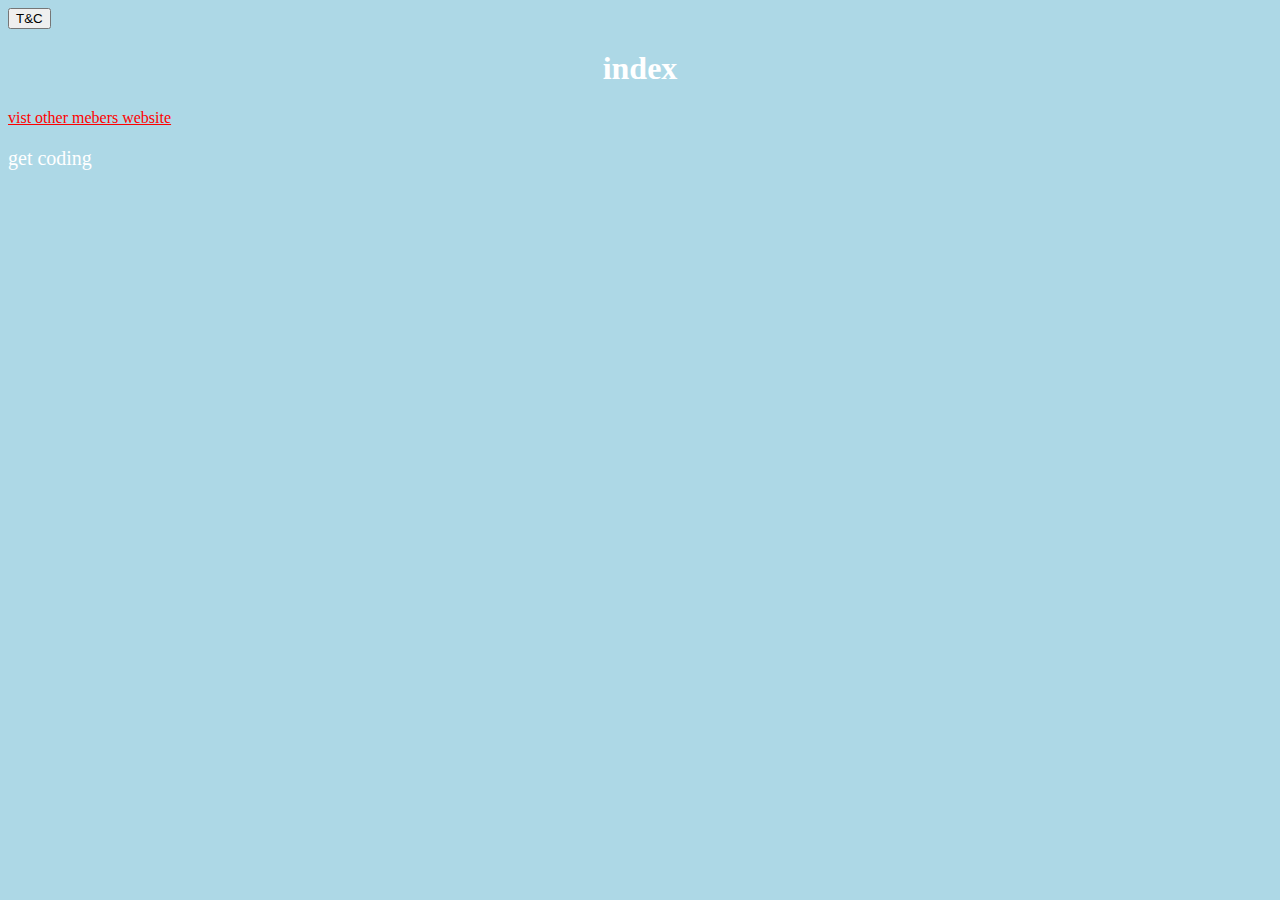
<file: index.html>
<html>
  <head>
    <title>coders web</title>
  </head>
  <body>
 <input type="button" onclick="window.location.href='https://thecodersgroup.github.io/t&c.html';" value="T&C" />
    <h1>index</h1>
    <style>
      body {
  background-color: lightblue;
}

h1 {
  color: white;
  text-align: center;
}

p {
  color: white;
  font-family: verdana;
  font-size: 20px;
}
 /* unvisited link */
a:link {
  color: red;
}

/* visited link */
a:visited {
  color: green;
}

/* mouse over link */
a:hover {
  color: hotpink;
}

/* selected link */
a:active {
  color: blue;
} 
    </style>
    <a href="Memberweb.html" target="_blank">vist other mebers website</a>
    <p>get coding</p>
  </body>
</html>
</file>
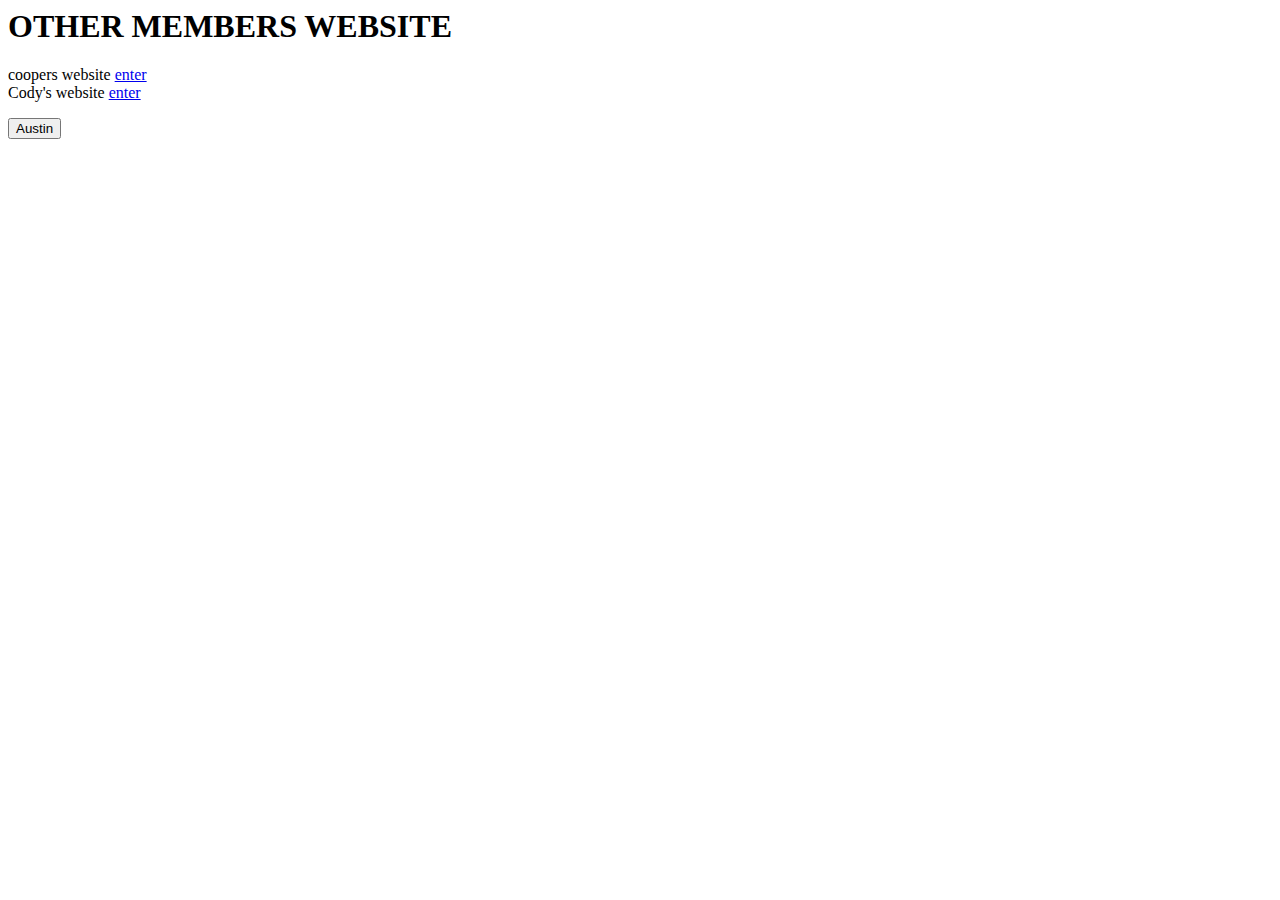
<file: Memberweb.html>
<html>
<head>
<title>join website</title>
<h1>OTHER MEMBERS WEBSITE</h1>
</head>
<body>
<p>coopers website <a href="https://cooperwilliams.github.io">enter</a></br>Cody's website <a href="https://CodyNotFound0402.github.io">enter</a> </p>
 <input type="button" onclick="window.location.href='https://bigboi281.github.io/index.html';" value="Austin" />
</body>
</html>
</file>
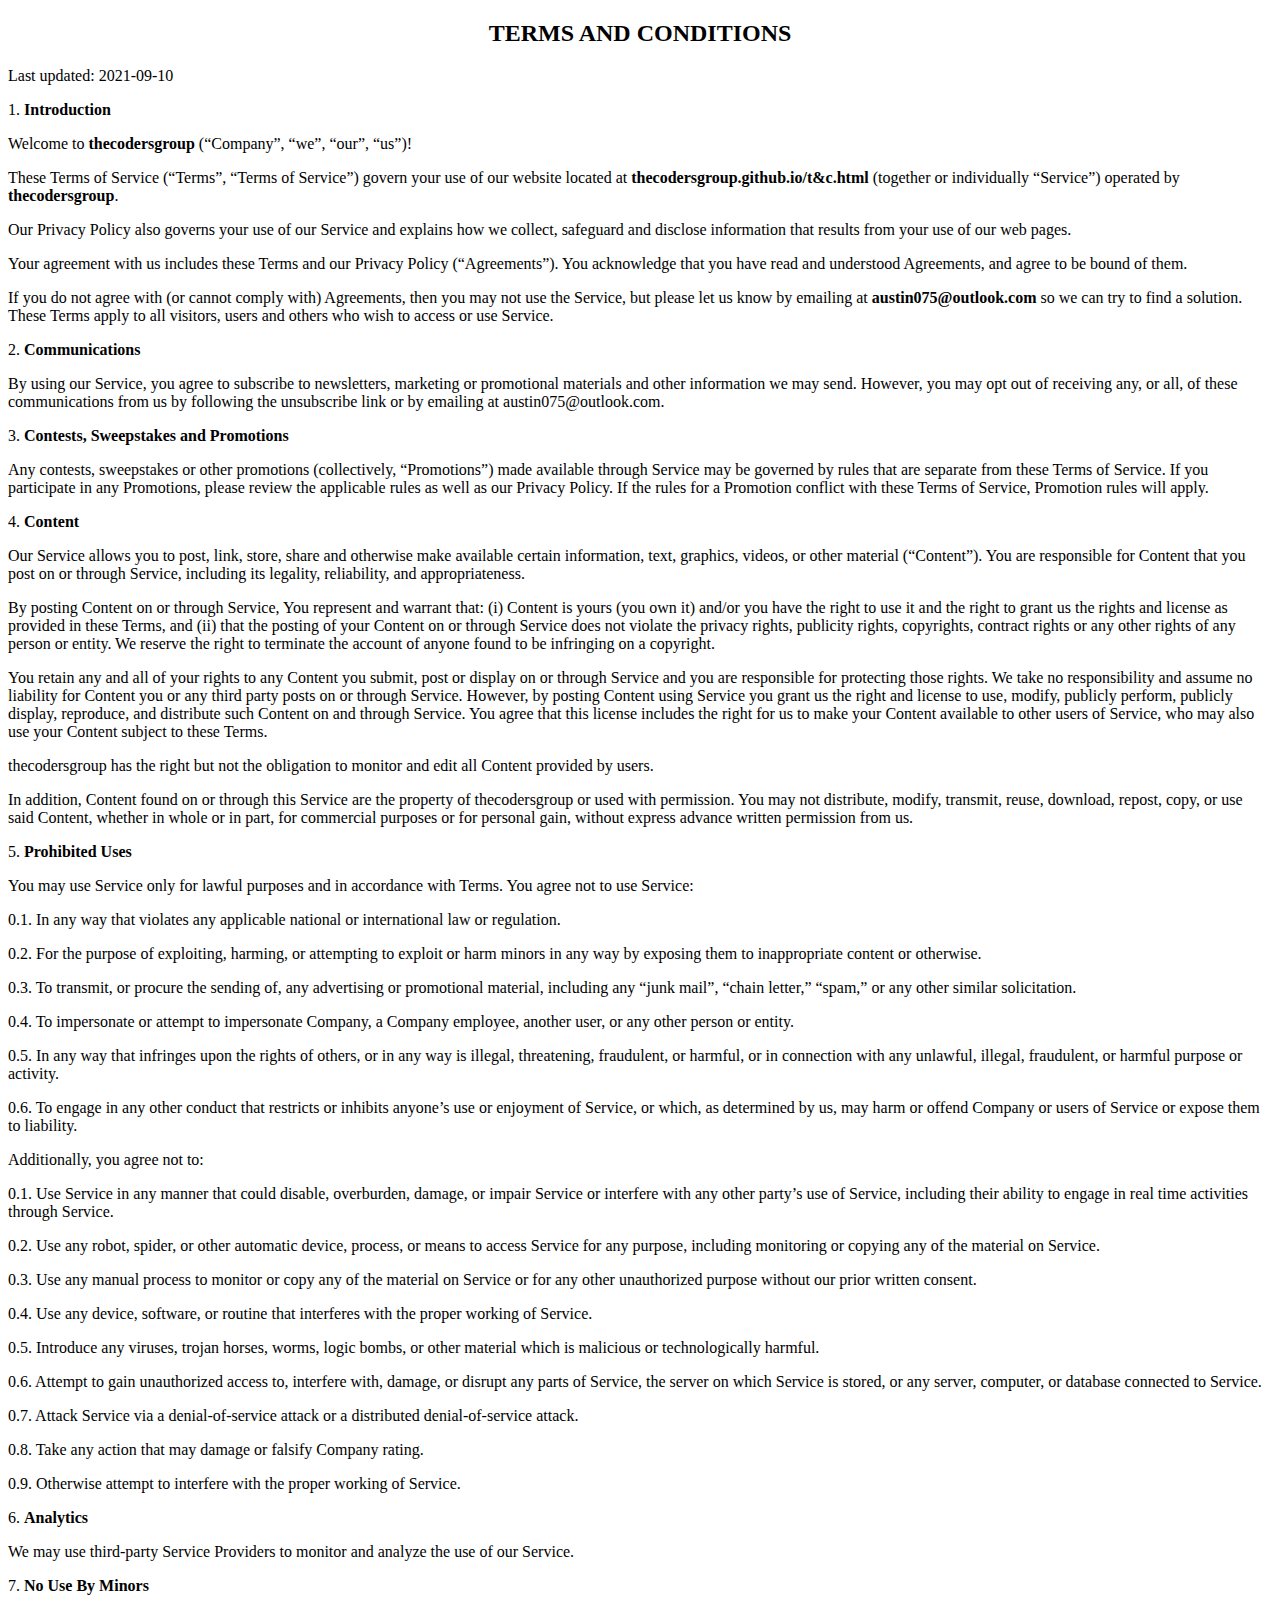
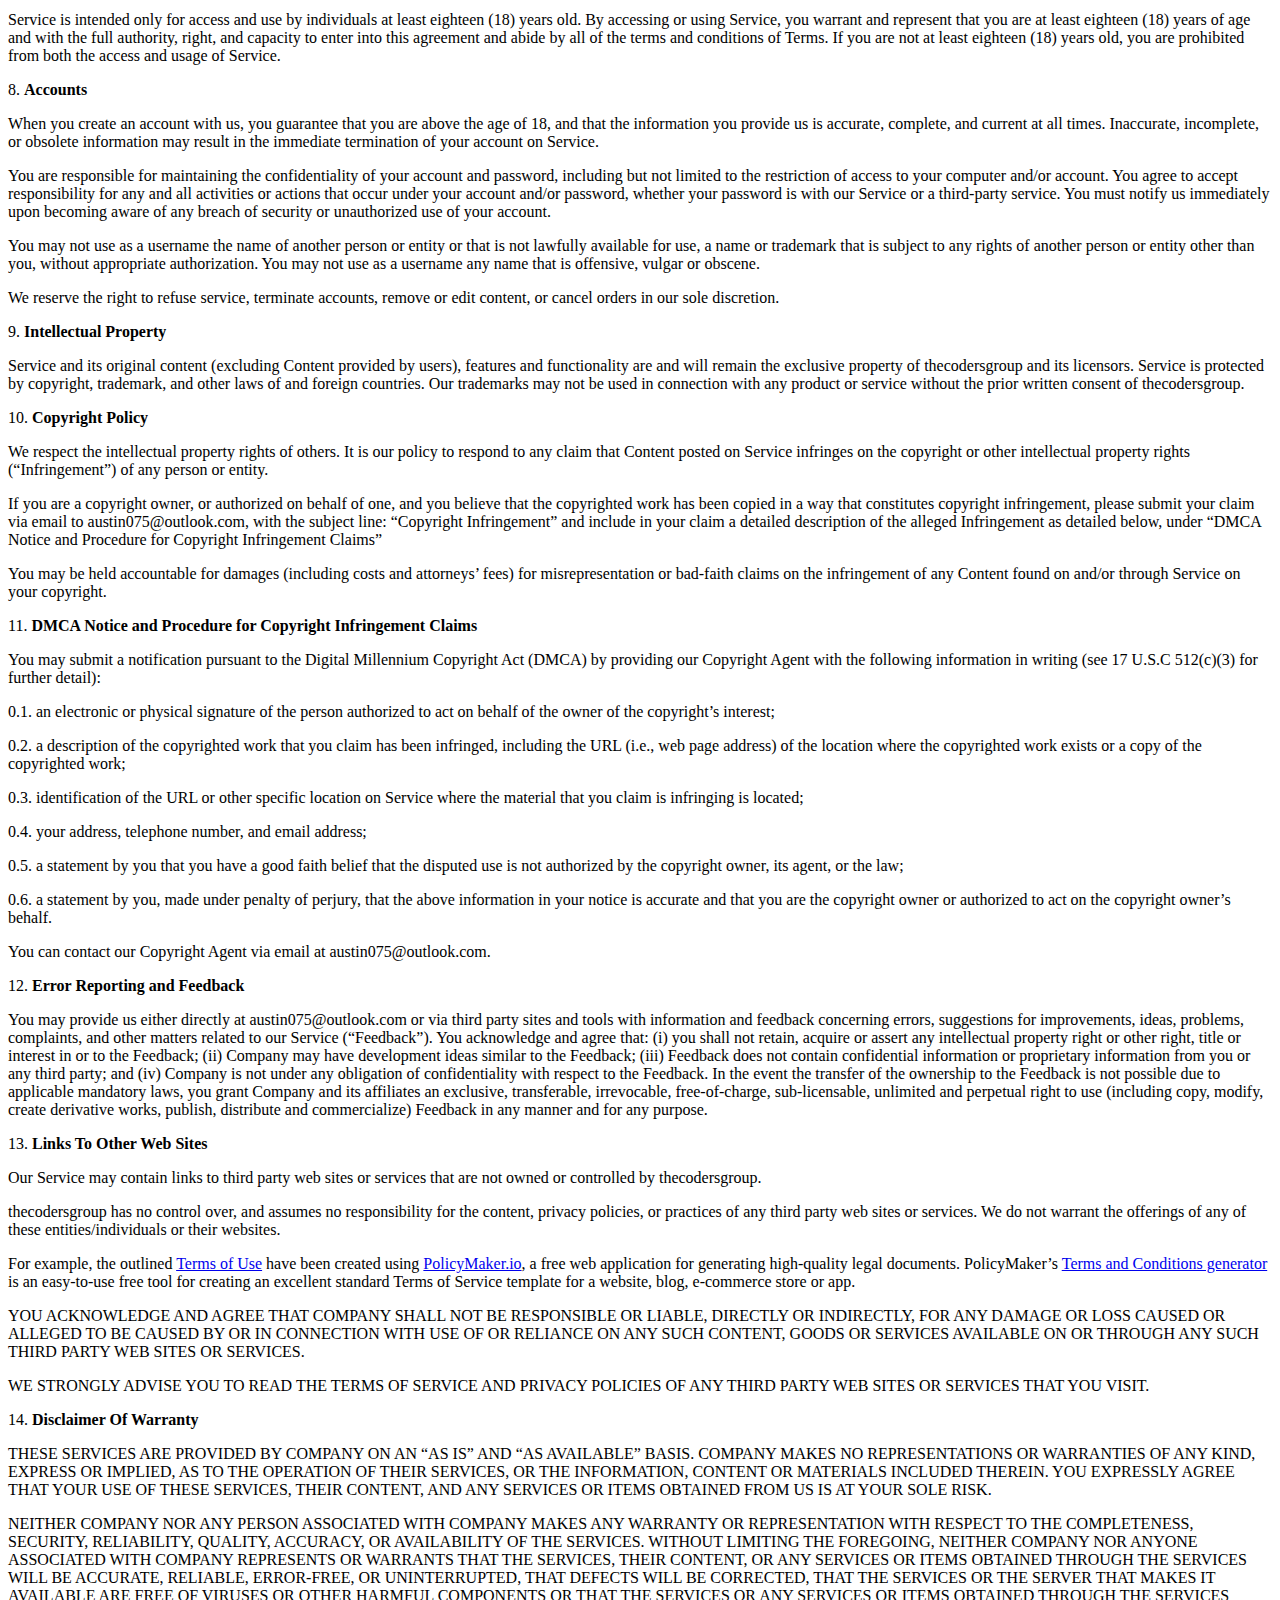
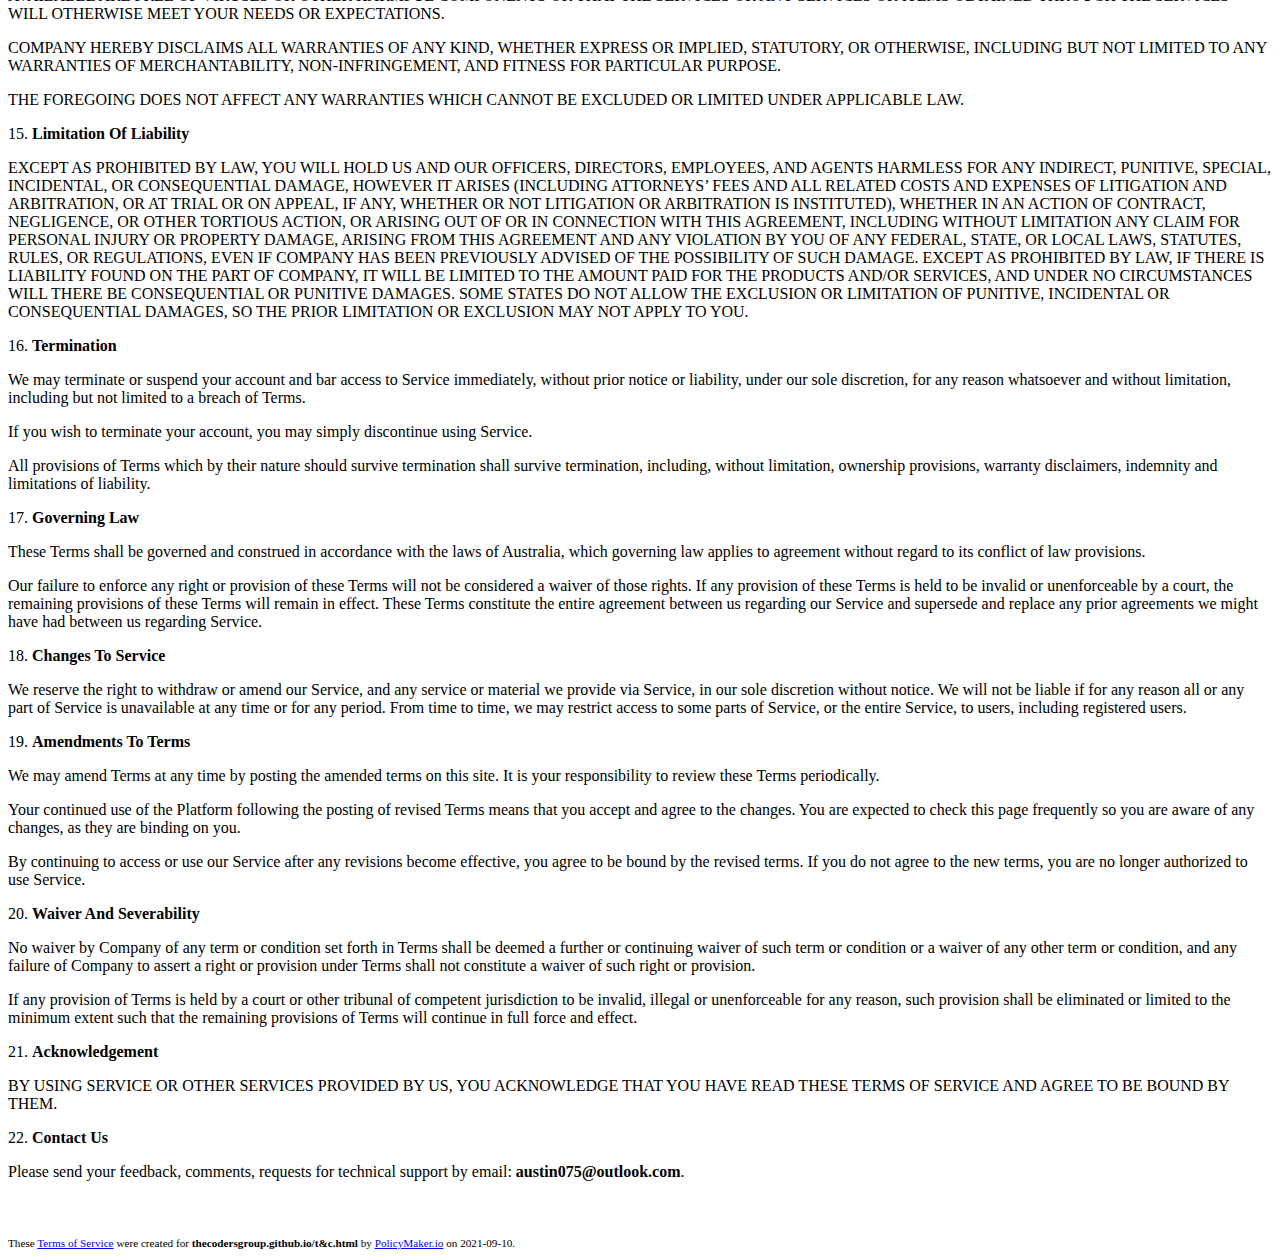
<file: t&c.html>
<!-- This is the start of the website -->
<!DOCTYPE html>
<head>
<!-- Create title for the page -->
  <title> T&C </title>
<!-- Start physical function -->
<body>
  
<h2 style="text-align: center;"><b>TERMS AND CONDITIONS</b></h2>
<p>Last updated: 2021-09-10</p>
<p>1. <b>Introduction</b></p>
<p>Welcome to <b>thecodersgroup</b> (“Company”, “we”, “our”, “us”)!</p>
<p>These Terms of Service (“Terms”, “Terms of Service”) govern your use of our website located at <b>thecodersgroup.github.io/t&amp;c.html</b> (together or individually “Service”) operated by <b>thecodersgroup</b>.</p>
<p>Our Privacy Policy also governs your use of our Service and explains how we collect, safeguard and disclose information that results from your use of our web pages.</p>
<p>Your agreement with us includes these Terms and our Privacy Policy (“Agreements”). You acknowledge that you have read and understood Agreements, and agree to be bound of them.</p>
<p>If you do not agree with (or cannot comply with) Agreements, then you may not use the Service, but please let us know by emailing at <b>austin075@outlook.com</b> so we can try to find a solution. These Terms apply to all visitors, users and others who wish to access or use Service.</p>
<p>2. <b>Communications</b></p>
<p>By using our Service, you agree to subscribe to newsletters, marketing or promotional materials and other information we may send. However, you may opt out of receiving any, or all, of these communications from us by following the unsubscribe link or by emailing at austin075@outlook.com.</p>

<p>3. <b>Contests, Sweepstakes and Promotions</b></p>
<p>Any contests, sweepstakes or other promotions (collectively, “Promotions”) made available through Service may be governed by rules that are separate from these Terms of Service. If you participate in any Promotions, please review the applicable rules as well as our Privacy Policy. If the rules for a Promotion conflict with these Terms of Service, Promotion rules will apply.</p>


<p>4. <b>Content</b></p><p>Our Service allows you to post, link, store, share and otherwise make available certain information, text, graphics, videos, or other material (“Content”). You are responsible for Content that you post on or through Service, including its legality, reliability, and appropriateness.</p><p>By posting Content on or through Service, You represent and warrant that: (i) Content is yours (you own it) and/or you have the right to use it and the right to grant us the rights and license as provided in these Terms, and (ii) that the posting of your Content on or through Service does not violate the privacy rights, publicity rights, copyrights, contract rights or any other rights of any person or entity. We reserve the right to terminate the account of anyone found to be infringing on a copyright.</p><p>You retain any and all of your rights to any Content you submit, post or display on or through Service and you are responsible for protecting those rights. We take no responsibility and assume no liability for Content you or any third party posts on or through Service. However, by posting Content using Service you grant us the right and license to use, modify, publicly perform, publicly display, reproduce, and distribute such Content on and through Service. You agree that this license includes the right for us to make your Content available to other users of Service, who may also use your Content subject to these Terms.</p><p>thecodersgroup has the right but not the obligation to monitor and edit all Content provided by users.</p><p>In addition, Content found on or through this Service are the property of thecodersgroup or used with permission. You may not distribute, modify, transmit, reuse, download, repost, copy, or use said Content, whether in whole or in part, for commercial purposes or for personal gain, without express advance written permission from us.</p>
<p>5. <b>Prohibited Uses</b></p>
<p>You may use Service only for lawful purposes and in accordance with Terms. You agree not to use Service:</p>
<p>0.1. In any way that violates any applicable national or international law or regulation.</p>
<p>0.2. For the purpose of exploiting, harming, or attempting to exploit or harm minors in any way by exposing them to inappropriate content or otherwise.</p>
<p>0.3. To transmit, or procure the sending of, any advertising or promotional material, including any “junk mail”, “chain letter,” “spam,” or any other similar solicitation.</p>
<p>0.4. To impersonate or attempt to impersonate Company, a Company employee, another user, or any other person or entity.</p>
<p>0.5. In any way that infringes upon the rights of others, or in any way is illegal, threatening, fraudulent, or harmful, or in connection with any unlawful, illegal, fraudulent, or harmful purpose or activity.</p>
<p>0.6. To engage in any other conduct that restricts or inhibits anyone’s use or enjoyment of Service, or which, as determined by us, may harm or offend Company or users of Service or expose them to liability.</p>
<p>Additionally, you agree not to:</p>
<p>0.1. Use Service in any manner that could disable, overburden, damage, or impair Service or interfere with any other party’s use of Service, including their ability to engage in real time activities through Service.</p>
<p>0.2. Use any robot, spider, or other automatic device, process, or means to access Service for any purpose, including monitoring or copying any of the material on Service.</p>
<p>0.3. Use any manual process to monitor or copy any of the material on Service or for any other unauthorized purpose without our prior written consent.</p>
<p>0.4. Use any device, software, or routine that interferes with the proper working of Service.</p>
<p>0.5. Introduce any viruses, trojan horses, worms, logic bombs, or other material which is malicious or technologically harmful.</p>
<p>0.6. Attempt to gain unauthorized access to, interfere with, damage, or disrupt any parts of Service, the server on which Service is stored, or any server, computer, or database connected to Service.</p>
<p>0.7. Attack Service via a denial-of-service attack or a distributed denial-of-service attack.</p>
<p>0.8. Take any action that may damage or falsify Company rating.</p>
<p>0.9. Otherwise attempt to interfere with the proper working of Service.</p>
<p>6. <b>Analytics</b></p>
<p>We may use third-party Service Providers to monitor and analyze the use of our Service.</p>
<p>7. <b>No Use By Minors</b></p>
<p>Service is intended only for access and use by individuals at least eighteen (18) years old. By accessing or using Service, you warrant and represent that you are at least eighteen (18) years of age and with the full authority, right, and capacity to enter into this agreement and abide by all of the terms and conditions of Terms. If you are not at least eighteen (18) years old, you are prohibited from both the access and usage of Service.</p>
<p>8. <b>Accounts</b></p><p>When you create an account with us, you guarantee that you are above the age of 18, and that the information you provide us is accurate, complete, and current at all times. Inaccurate, incomplete, or obsolete information may result in the immediate termination of your account on Service.</p><p>You are responsible for maintaining the confidentiality of your account and password, including but not limited to the restriction of access to your computer and/or account. You agree to accept responsibility for any and all activities or actions that occur under your account and/or password, whether your password is with our Service or a third-party service. You must notify us immediately upon becoming aware of any breach of security or unauthorized use of your account.</p><p>You may not use as a username the name of another person or entity or that is not lawfully available for use, a name or trademark that is subject to any rights of another person or entity other than you, without appropriate authorization. You may not use as a username any name that is offensive, vulgar or obscene.</p><p>We reserve the right to refuse service, terminate accounts, remove or edit content, or cancel orders in our sole discretion.</p>
<p>9. <b>Intellectual Property</b></p>
<p>Service and its original content (excluding Content provided by users), features and functionality are and will remain the exclusive property of thecodersgroup and its licensors. Service is protected by copyright, trademark, and other laws of  and foreign countries. Our trademarks may not be used in connection with any product or service without the prior written consent of thecodersgroup.</p>
<p>10. <b>Copyright Policy</b></p>
<p>We respect the intellectual property rights of others. It is our policy to respond to any claim that Content posted on Service infringes on the copyright or other intellectual property rights (“Infringement”) of any person or entity.</p>
<p>If you are a copyright owner, or authorized on behalf of one, and you believe that the copyrighted work has been copied in a way that constitutes copyright infringement, please submit your claim via email to austin075@outlook.com, with the subject line: “Copyright Infringement” and include in your claim a detailed description of the alleged Infringement as detailed below, under “DMCA Notice and Procedure for Copyright Infringement Claims”</p> 
<p>You may be held accountable for damages (including costs and attorneys’ fees) for misrepresentation or bad-faith claims on the infringement of any Content found on and/or through Service on your copyright.</p>
<p>11. <b>DMCA Notice and Procedure for Copyright Infringement Claims</b></p>
<p>You may submit a notification pursuant to the Digital Millennium Copyright Act (DMCA) by providing our Copyright Agent with the following information in writing (see 17 U.S.C 512(c)(3) for further detail):</p>
<p>0.1. an electronic or physical signature of the person authorized to act on behalf of the owner of the copyright’s interest;</p>
<p>0.2. a description of the copyrighted work that you claim has been infringed, including the URL (i.e., web page address) of the location where the copyrighted work exists or a copy of the copyrighted work;</p>
<p>0.3. identification of the URL or other specific location on Service where the material that you claim is infringing is located;</p>
<p>0.4. your address, telephone number, and email address;</p>
<p>0.5. a statement by you that you have a good faith belief that the disputed use is not authorized by the copyright owner, its agent, or the law;</p>
<p>0.6. a statement by you, made under penalty of perjury, that the above information in your notice is accurate and that you are the copyright owner or authorized to act on the copyright owner’s behalf.</p>
<p>You can contact our Copyright Agent via email at austin075@outlook.com.</p>
<p>12. <b>Error Reporting and Feedback</b></p>
<p>You may provide us either directly at austin075@outlook.com or via third party sites and tools with information and feedback concerning errors, suggestions for improvements, ideas, problems, complaints, and other matters related to our Service (“Feedback”). You acknowledge and agree that: (i) you shall not retain, acquire or assert any intellectual property right or other right, title or interest in or to the Feedback; (ii) Company may have development ideas similar to the Feedback; (iii) Feedback does not contain confidential information or proprietary information from you or any third party; and (iv) Company is not under any obligation of confidentiality with respect to the Feedback. In the event the transfer of the ownership to the Feedback is not possible due to applicable mandatory laws, you grant Company and its affiliates an exclusive, transferable, irrevocable, free-of-charge, sub-licensable, unlimited and perpetual right to use (including copy, modify, create derivative works, publish, distribute and commercialize) Feedback in any manner and for any purpose.</p>
<p>13. <b>Links To Other Web Sites</b></p>
<p>Our Service may contain links to third party web sites or services that are not owned or controlled by thecodersgroup.</p>
<p>thecodersgroup has no control over, and assumes no responsibility for the content, privacy policies, or practices of any third party web sites or services. We do not warrant the offerings of any of these entities/individuals or their websites.</p>
<p>For example, the outlined <a href="https://policymaker.io/terms-and-conditions/">Terms of Use</a> have been created using <a href="https://policymaker.io/">PolicyMaker.io</a>, a free web application for generating high-quality legal documents. PolicyMaker’s <a href="https://policymaker.io/terms-and-conditions/">Terms and Conditions generator</a> is an easy-to-use free tool for creating an excellent standard Terms of Service template for a website, blog, e-commerce store or app.</p>
<p>YOU ACKNOWLEDGE AND AGREE THAT COMPANY SHALL NOT BE RESPONSIBLE OR LIABLE, DIRECTLY OR INDIRECTLY, FOR ANY DAMAGE OR LOSS CAUSED OR ALLEGED TO BE CAUSED BY OR IN CONNECTION WITH USE OF OR RELIANCE ON ANY SUCH CONTENT, GOODS OR SERVICES AVAILABLE ON OR THROUGH ANY SUCH THIRD PARTY WEB SITES OR SERVICES.</p>
<p>WE STRONGLY ADVISE YOU TO READ THE TERMS OF SERVICE AND PRIVACY POLICIES OF ANY THIRD PARTY WEB SITES OR SERVICES THAT YOU VISIT.</p>
<p>14. <b>Disclaimer Of Warranty</b></p>
<p>THESE SERVICES ARE PROVIDED BY COMPANY ON AN “AS IS” AND “AS AVAILABLE” BASIS. COMPANY MAKES NO REPRESENTATIONS OR WARRANTIES OF ANY KIND, EXPRESS OR IMPLIED, AS TO THE OPERATION OF THEIR SERVICES, OR THE INFORMATION, CONTENT OR MATERIALS INCLUDED THEREIN. YOU EXPRESSLY AGREE THAT YOUR USE OF THESE SERVICES, THEIR CONTENT, AND ANY SERVICES OR ITEMS OBTAINED FROM US IS AT YOUR SOLE RISK.</p>
<p>NEITHER COMPANY NOR ANY PERSON ASSOCIATED WITH COMPANY MAKES ANY WARRANTY OR REPRESENTATION WITH RESPECT TO THE COMPLETENESS, SECURITY, RELIABILITY, QUALITY, ACCURACY, OR AVAILABILITY OF THE SERVICES. WITHOUT LIMITING THE FOREGOING, NEITHER COMPANY NOR ANYONE ASSOCIATED WITH COMPANY REPRESENTS OR WARRANTS THAT THE SERVICES, THEIR CONTENT, OR ANY SERVICES OR ITEMS OBTAINED THROUGH THE SERVICES WILL BE ACCURATE, RELIABLE, ERROR-FREE, OR UNINTERRUPTED, THAT DEFECTS WILL BE CORRECTED, THAT THE SERVICES OR THE SERVER THAT MAKES IT AVAILABLE ARE FREE OF VIRUSES OR OTHER HARMFUL COMPONENTS OR THAT THE SERVICES OR ANY SERVICES OR ITEMS OBTAINED THROUGH THE SERVICES WILL OTHERWISE MEET YOUR NEEDS OR EXPECTATIONS.</p>
<p>COMPANY HEREBY DISCLAIMS ALL WARRANTIES OF ANY KIND, WHETHER EXPRESS OR IMPLIED, STATUTORY, OR OTHERWISE, INCLUDING BUT NOT LIMITED TO ANY WARRANTIES OF MERCHANTABILITY, NON-INFRINGEMENT, AND FITNESS FOR PARTICULAR PURPOSE.</p>
<p>THE FOREGOING DOES NOT AFFECT ANY WARRANTIES WHICH CANNOT BE EXCLUDED OR LIMITED UNDER APPLICABLE LAW.</p>
<p>15. <b>Limitation Of Liability</b></p>
<p>EXCEPT AS PROHIBITED BY LAW, YOU WILL HOLD US AND OUR OFFICERS, DIRECTORS, EMPLOYEES, AND AGENTS HARMLESS FOR ANY INDIRECT, PUNITIVE, SPECIAL, INCIDENTAL, OR CONSEQUENTIAL DAMAGE, HOWEVER IT ARISES (INCLUDING ATTORNEYS’ FEES AND ALL RELATED COSTS AND EXPENSES OF LITIGATION AND ARBITRATION, OR AT TRIAL OR ON APPEAL, IF ANY, WHETHER OR NOT LITIGATION OR ARBITRATION IS INSTITUTED), WHETHER IN AN ACTION OF CONTRACT, NEGLIGENCE, OR OTHER TORTIOUS ACTION, OR ARISING OUT OF OR IN CONNECTION WITH THIS AGREEMENT, INCLUDING WITHOUT LIMITATION ANY CLAIM FOR PERSONAL INJURY OR PROPERTY DAMAGE, ARISING FROM THIS AGREEMENT AND ANY VIOLATION BY YOU OF ANY FEDERAL, STATE, OR LOCAL LAWS, STATUTES, RULES, OR REGULATIONS, EVEN IF COMPANY HAS BEEN PREVIOUSLY ADVISED OF THE POSSIBILITY OF SUCH DAMAGE. EXCEPT AS PROHIBITED BY LAW, IF THERE IS LIABILITY FOUND ON THE PART OF COMPANY, IT WILL BE LIMITED TO THE AMOUNT PAID FOR THE PRODUCTS AND/OR SERVICES, AND UNDER NO CIRCUMSTANCES WILL THERE BE CONSEQUENTIAL OR PUNITIVE DAMAGES. SOME STATES DO NOT ALLOW THE EXCLUSION OR LIMITATION OF PUNITIVE, INCIDENTAL OR CONSEQUENTIAL DAMAGES, SO THE PRIOR LIMITATION OR EXCLUSION MAY NOT APPLY TO YOU.</p>
<p>16. <b>Termination</b></p>
<p>We may terminate or suspend your account and bar access to Service immediately, without prior notice or liability, under our sole discretion, for any reason whatsoever and without limitation, including but not limited to a breach of Terms.</p>
<p>If you wish to terminate your account, you may simply discontinue using Service.</p>
<p>All provisions of Terms which by their nature should survive termination shall survive termination, including, without limitation, ownership provisions, warranty disclaimers, indemnity and limitations of liability.</p>
<p>17. <b>Governing Law</b></p>
<p>These Terms shall be governed and construed in accordance with the laws of Australia, which governing law applies to agreement without regard to its conflict of law provisions.</p>
<p>Our failure to enforce any right or provision of these Terms will not be considered a waiver of those rights. If any provision of these Terms is held to be invalid or unenforceable by a court, the remaining provisions of these Terms will remain in effect. These Terms constitute the entire agreement between us regarding our Service and supersede and replace any prior agreements we might have had between us regarding Service.</p>
<p>18. <b>Changes To Service</b></p>
<p>We reserve the right to withdraw or amend our Service, and any service or material we provide via Service, in our sole discretion without notice. We will not be liable if for any reason all or any part of Service is unavailable at any time or for any period. From time to time, we may restrict access to some parts of Service, or the entire Service, to users, including registered users.</p>
<p>19. <b>Amendments To Terms</b></p>
<p>We may amend Terms at any time by posting the amended terms on this site. It is your responsibility to review these Terms periodically.</p>
<p>Your continued use of the Platform following the posting of revised Terms means that you accept and agree to the changes. You are expected to check this page frequently so you are aware of any changes, as they are binding on you.</p>
<p>By continuing to access or use our Service after any revisions become effective, you agree to be bound by the revised terms. If you do not agree to the new terms, you are no longer authorized to use Service.</p>
<p>20. <b>Waiver And Severability</b></p>
<p>No waiver by Company of any term or condition set forth in Terms shall be deemed a further or continuing waiver of such term or condition or a waiver of any other term or condition, and any failure of Company to assert a right or provision under Terms shall not constitute a waiver of such right or provision.</p>
<p>If any provision of Terms is held by a court or other tribunal of competent jurisdiction to be invalid, illegal or unenforceable for any reason, such provision shall be eliminated or limited to the minimum extent such that the remaining provisions of Terms will continue in full force and effect.</p>
<p>21. <b>Acknowledgement</b></p>
<p>BY USING SERVICE OR OTHER SERVICES PROVIDED BY US, YOU ACKNOWLEDGE THAT YOU HAVE READ THESE TERMS OF SERVICE AND AGREE TO BE BOUND BY THEM.</p>
<p>22. <b>Contact Us</b></p>
<p>Please send your feedback, comments, requests for technical support by email: <b>austin075@outlook.com</b>.</p>
<p style="margin-top: 5em; font-size: 0.7em;">These <a href="https://policymaker.io/terms-and-conditions/">Terms of Service</a> were created for <b>thecodersgroup.github.io/t&amp;c.html</b> by <a href="https://policymaker.io">PolicyMaker.io</a> on 2021-09-10.</p>

</body>
</html>
</file>
